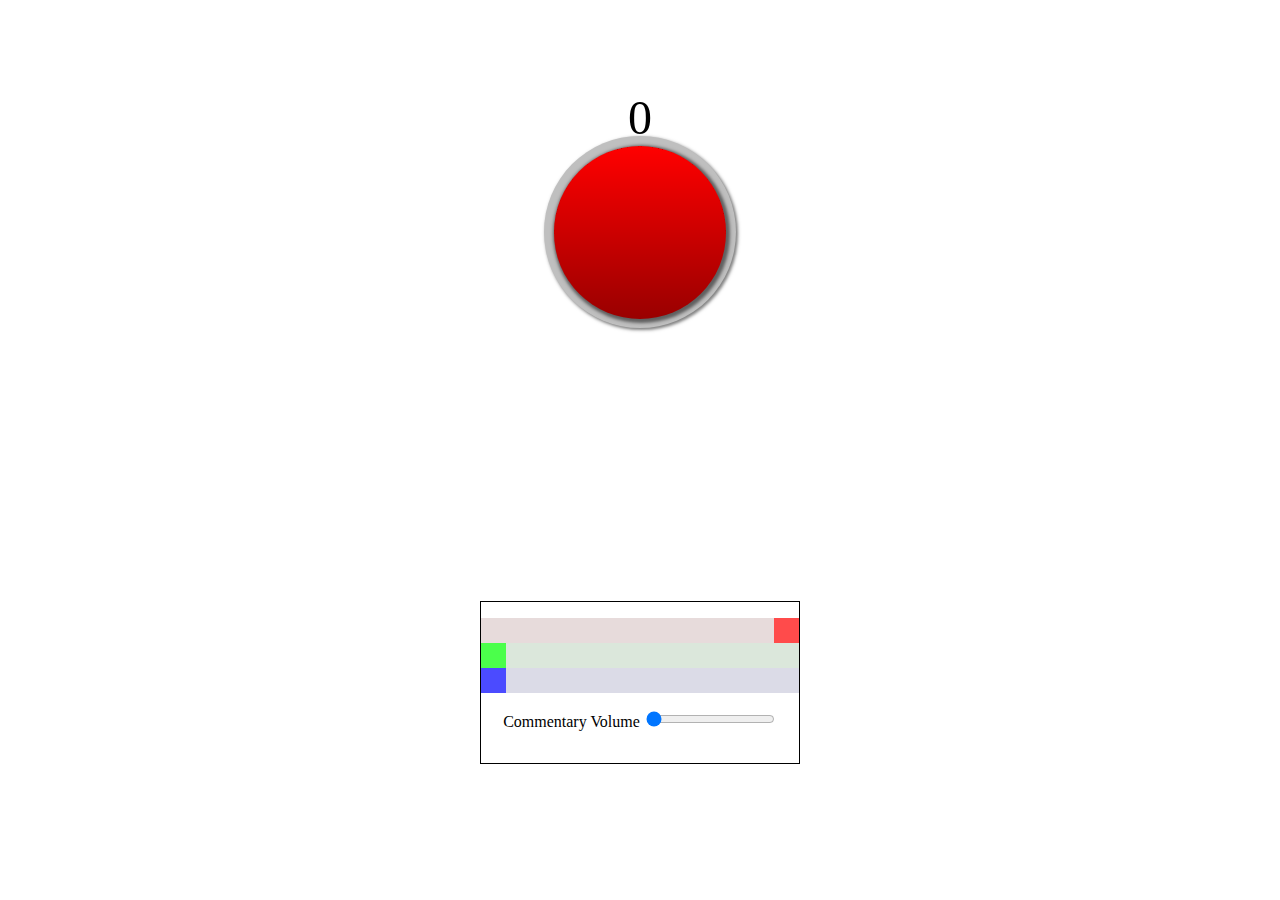
<file: index.html>
<!DOCTYPE HTML>
<html>
<head>
	<title>BUTTON</title>
	<link rel="stylesheet" type="text/css" href="styles.css">
	
	<meta name="description" content="Press a button. Increment a number. Change reality."><!-- 155-160 char max -->
	<meta charset="utf-8">
	<meta name="viewport" content="width=device-width, initial-scale=1">
	
	<!-- Get favicons -->
	<link id="dynamic-favicon" rel="icon" type="image/png">
</head>
<body>
	<div id="number">0</div> 
	
	<div id="button-holder">
		<div id="button"></div>
	</div>
	
	<div id="menu">
		<input id="r" type="range" min="0" max="255" step="1" value="255">
		<input id="g" type="range" min="0" max="255" step="1" value="0">
		<input id="b" type="range" min="0" max="255" step="1" value="0">
		
		<p>Commentary Volume <input id="commentary" type="range" min="0" max="1" step=".1" value="0"></p>
	</div>
	<script src="script.js"></script>
</body>
</html>
</file>
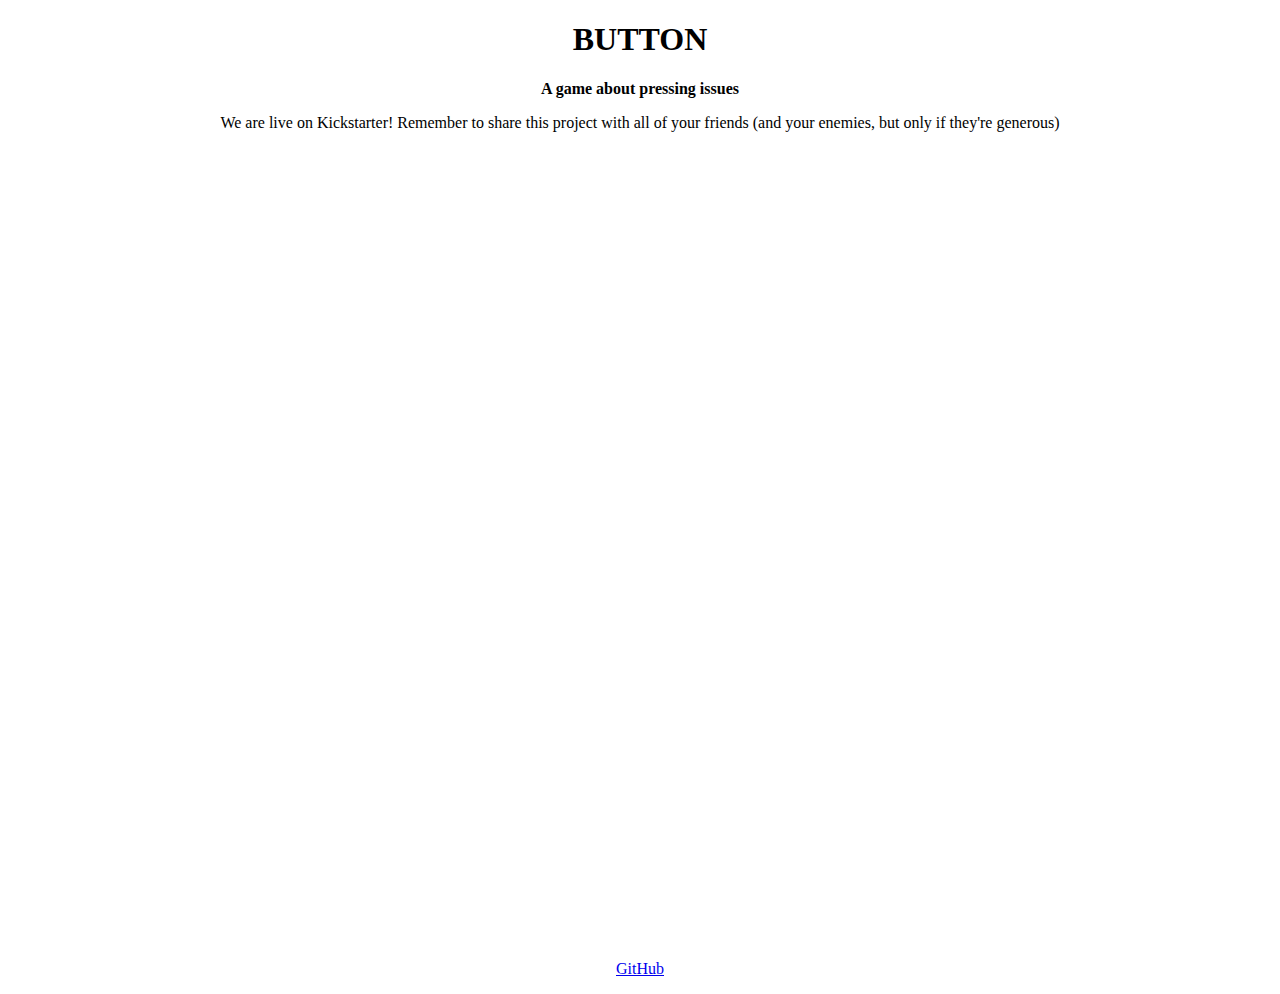
<file: kickstarter-website/index.html>
<!DOCTYPE html>
<html>
	<head>
		<title>BUTTON: A game about pressing issues</title>
		<meta name="description" content="Press a button. Increment a number. Change reality."><!-- 155-160 char max -->
		<style>
			body{
				text-align:center;
			}
			
			iframe{
				display:block;
				margin:1em auto;
				max-width:100%;
			}
		</style>
		
		<meta charset="utf-8">
		<meta name="viewport" content="width=device-width, initial-scale=1">
	</head>
	<body>
		<h1>BUTTON</h1>
		<p><strong>A game about pressing issues</strong></p>
		<p>We are live on Kickstarter! Remember to share this project with all of your friends (and your enemies, but only if they're generous)</p>
		<iframe width="640" height="360" src="https://www.kickstarter.com/projects/joshuapowlison/button-a-game-about-pressing-issues/widget/video.html" frameborder="0" scrolling="no"> </iframe>
		<iframe src="https://www.kickstarter.com/projects/joshuapowlison/button-a-game-about-pressing-issues/widget/card.html?v=2" width="220" height="420" frameborder="0" scrolling="no"></iframe>
		<p><a href="https://github.com/joshpowlison/button" target="_blank">GitHub</a></p>
		<script>console.log('Hello welcome to the developer console I hope you enjoy your stay :)');</script>
	</body>
</html>
</file>
<file: styles.css>
body{
	margin:0;
	padding:0;
	height:100vh;
	width:100vw;
	
	display:flex;
	align-items:center;
	justify-content:space-around;
	flex-direction:column;
}

body.pressed{
	cursor:pointer;
}

#number{
	font-size:3em;
	text-align:center;
	
	position:fixed;
	top:10%;
}

#button-holder{
	user-select:none;

	display:flex;
	justify-content:center;
	align-items:center;

	/* This holds the outer rim, the dark hole for the button, and the inner circle*/
	background:radial-gradient(rgba(0,0,0,.65) 60%,rgba(0,0,0,1) 63%,#bfbfbf 20%) rgb(255,0,0);
	width:12em;
	height:12em;
	
	border-radius:100%;
	
	box-shadow:0.1em 0.1em 0.2em 0.03em rgba(0,0,0,.5);
}

#button{
	background:rgb(255,0,0) linear-gradient(rgba(0,0,0,0), rgba(0,0,0,.4));
	border-radius:100%;
	
	width:90%;
	height:90%;
	margin:auto;
	
	transform:rotate3d(0,0,0,0deg) translate(0px,0px) scale(1);
	
	transition:transform .02s, box-shadow .02s;
	
	box-shadow:0 0 10em rgba(0,0,0,0) inset, 0.1em 0.1em 0.2em 0.15em rgba(0,0,0,.5);
}

#button.pressed{
	box-shadow:0 0 10em rgba(0,0,0,.5) inset, 0 0 0 0 rgba(0,0,0,0);
}

#menu-button{
	position:fixed;
	bottom:10%;
	
	font-size:1.5em;
}

/*********************/
/******* MENU ********/
/*********************/

/* Overall positioning */
#menu-container{
	width:100%;
	height:100%;
	position:fixed;
	
	display:flex;
	align-items:center;
	justify-content:center;
	
	pointer-events:none;
}

#menu{
	max-height:100%;
	
	width:100%;
	max-width:20em;
	overflow:auto;
	box-sizing:border-box;
	padding:1em 0;
	
	text-align:center;
	
	background-color:#fff;
	border:1px solid black;
	
	pointer-events:auto;
}

#account{
	margin-bottom:1em;
}

#username-display{
	font-weight:bold;
	margin:0;
}

/* Color adjustment */
#r,#g,#b{
	-webkit-appearance:none;
	appearance: none;
	width:100%;
	height:25px;
	background:#d3d3d3;
	outline:none;
	opacity:0.7;
	
	display:block;
	margin:auto;
}

#r{
	background:#dcc;
}

#g{
	background:#cdc;
}

#b{
	background:#ccd;
}

#r::-webkit-slider-thumb
,#g::-webkit-slider-thumb
,#b::-webkit-slider-thumb{
	-webkit-appearance:none;
	appearance:none;
	width:25px;
	height:25px;
	cursor:pointer;
}

#r::-webkit-slider-thumb{
	background:#f00;
}

#g::-webkit-slider-thumb{
	background:#0f0;
}

#b::-webkit-slider-thumb{
	background:#00f;
}
</file>
